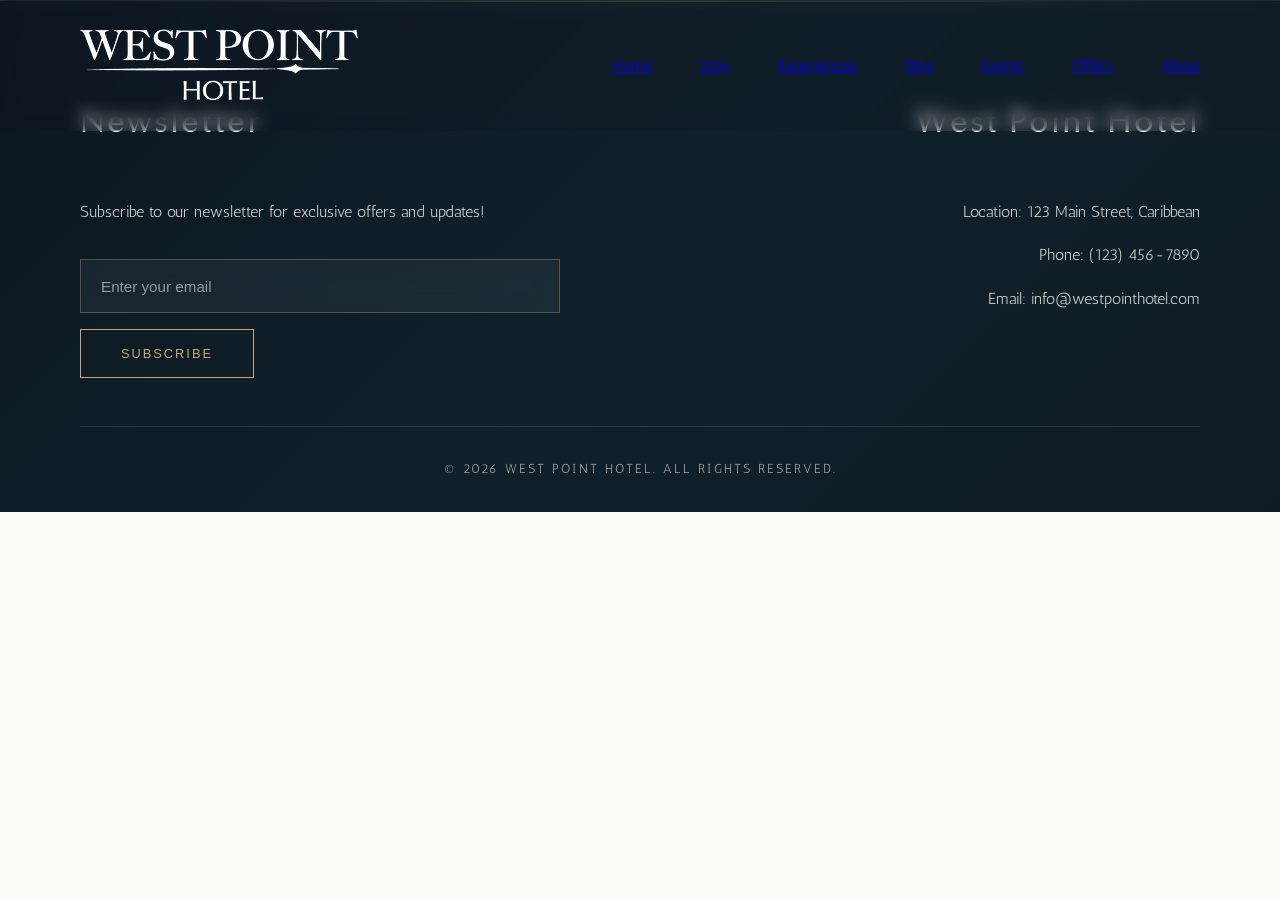
<file: index.html>
<!doctype html>
<html lang="en">
    <head>
        <meta charset="UTF-8" />
        <meta
            name="viewport"
            content="width=device-width, initial-scale=1.0" />
        <title>Home</title>
        <link
            rel="stylesheet"
            href="styles.css" />
        <script
            src="script.js"
            defer></script>
    </head>
    <body class="home-page">
        <header class="header">
            <nav class="navbar">
                <h1 class="header_title">
                    <a
                        href="home.html"
                        class="header_brand">
                        <img
                            src="logos/WPH Logo 3.png"
                            alt="West Point Hotel"
                            class="header_logo" />
                    </a>
                </h1>

                <ul class="nav-links">
                    <li class="nav-links_item">
                        <a
                            class="nav-links_link"
                            href="home.html"
                            >Home</a
                        >
                    </li>
                    <li class="nav-links_item">
                        <a
                            class="nav-links_link"
                            href="#"
                            >Stay</a
                        >
                    </li>
                    <li class="nav-links_item">
                        <a
                            class="nav-links_link"
                            href="#"
                            >Experiences</a
                        >
                    </li>
                    <li class="nav-links_item">
                        <a
                            class="nav-links_link"
                            href="#"
                            >Dine</a
                        >
                    </li>
                    <li class="nav-links_item">
                        <a
                            class="nav-links_link"
                            href="#"
                            >Events</a
                        >
                    </li>
                    <li class="nav-links_item">
                        <a
                            class="nav-links_link"
                            href="offers.html"
                            >Offers</a
                        >
                    </li>
                    <li class="nav-links_item">
                        <a
                            class="nav-links_link"
                            href="#"
                            >About</a
                        >
                    </li>
                </ul>
            </nav>
        </header>

        <footer>
            <div class="footer-container">
                <div class="footer-left">
                    <h2>Newsletter</h2>
                    <p>
                        Subscribe to our newsletter for exclusive offers and
                        updates!
                    </p>
                    <form class="newsletter-form">
                        <input
                            type="email"
                            placeholder="Enter your email"
                            required />
                        <button
                            type="submit"
                            class="btn-gold-outline">
                            Subscribe
                        </button>
                    </form>
                </div>

                <div class="footer-right">
                    <h2>West Point Hotel</h2>
                    <p>Location: 123 Main Street, Caribbean</p>
                    <p>Phone: (123) 456-7890</p>
                    <p>Email: info@westpointhotel.com</p>
                </div>
            </div>
            <div class="footer-bottom">
                <div class="footer-center">
                    <p>&copy; 2026 West Point Hotel. All rights reserved.</p>
                </div>
            </div>
        </footer>
    </body>
</html>
</file>
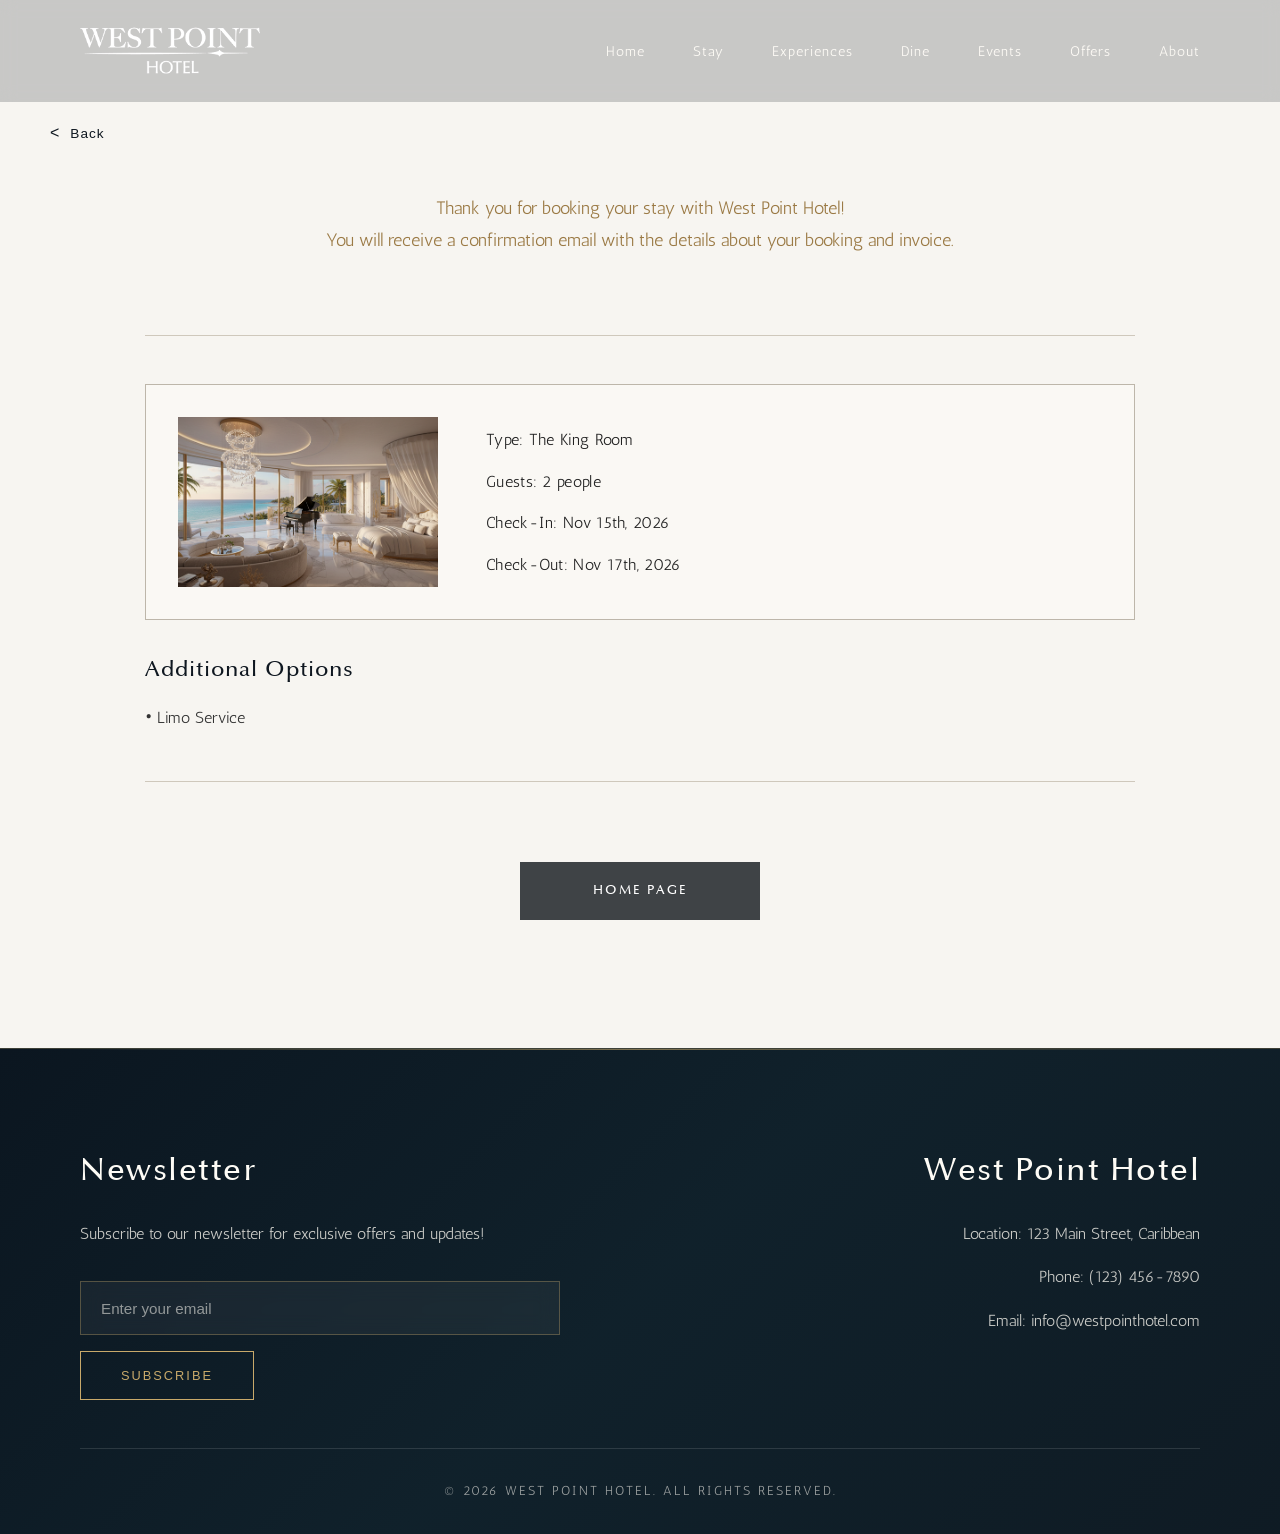
<file: confirmation.html>
<!doctype html>
<html lang="en">
    <head>
        <meta charset="UTF-8" />
        <meta name="viewport" content="width=device-width, initial-scale=1.0" />
        <title>Confirmation</title>
        <link rel="stylesheet" href="styles.css" />
        <script src="script.js" defer></script>
    </head>

    <body class="confirmation-page">
        <header class="header">
            <nav class="navbar">
                <h1 class="header__title">
                    <a href="home.html" class="header__brand">
                        <img
                            src="logos/WPH Logo 3.png"
                            alt="West Point Hotel"
                            class="header__logo"
                        />
                    </a>
                </h1>

                <ul class="nav-links">
                    <li class="nav-links__item">
                        <a class="nav-links__link" href="home.html">Home</a>
                    </li>
                    <li class="nav-links__item">
                        <a class="nav-links__link" href="stay.html">Stay</a>
                    </li>
                    <li class="nav-links__item">
                        <a class="nav-links__link" href="experiences.html"
                            >Experiences</a
                        >
                    </li>
                    <li class="nav-links__item">
                        <a class="nav-links__link" href="dine.html">Dine</a>
                    </li>
                    <li class="nav-links__item">
                        <a class="nav-links__link" href="events.html">Events</a>
                    </li>
                    <li class="nav-links__item">
                        <a class="nav-links__link" href="offers.html">Offers</a>
                    </li>
                    <li class="nav-links__item">
                        <a class="nav-links__link" href="about.html">About</a>
                    </li>
                </ul>
            </nav>
        </header>

        <main>
            <button class="back_button" data-action="back">
                <span class="arrow"><</span> Back
            </button>

            <section class="confirmation-container">
                <div class="confirmation-message">
                    <p>
                        Thank you for booking your stay with West Point Hotel!
                    </p>

                    <p>
                        You will receive a confirmation email with the details
                        about your booking and invoice.
                    </p>
                </div>

                <div class="confirmation-divider"></div>

                <div class="confirmation-summary">
                    <img src="images/room 1.png" alt="The King Room" />

                    <div class="confirmation-summary__content">
                        <p>Type: The King Room</p>

                        <p>Guests: 2 people</p>

                        <p>Check-In: Nov 15th, 2026</p>

                        <p>Check-Out: Nov 17th, 2026</p>
                    </div>
                </div>

                <!-- OPTIONS -->

                <div class="confirmation-options">
                    <h3>Additional Options</h3>

                    <p>• Limo Service</p>
                </div>

                <!-- LINE -->

                <div
                    class="confirmation-divider confirmation-divider--bottom"
                ></div>

                <div class="flow-buttons">
                    <a href="home.html" class="flow-btn flow-btn--dark">
                        Home Page
                    </a>
                </div>
            </section>
        </main>

        <footer>
            <div class="footer-container">
                <div class="footer-left">
                    <h2>Newsletter</h2>
                    <p>
                        Subscribe to our newsletter for exclusive offers and
                        updates!
                    </p>
                    <form class="newsletter-form">
                        <input
                            type="email"
                            placeholder="Enter your email"
                            required
                        />
                        <button type="submit">Subscribe</button>
                    </form>
                </div>

                <div class="footer-right">
                    <h2>West Point Hotel</h2>
                    <p>Location: 123 Main Street, Caribbean</p>
                    <p>Phone: (123) 456-7890</p>
                    <p>Email: info@westpointhotel.com</p>
                </div>
            </div>
            <div class="footer-bottom">
                <div class="footer-center">
                    <p>&copy; 2026 West Point Hotel. All rights reserved.</p>
                </div>
            </div>
        </footer>
    </body>
</html>
</file>
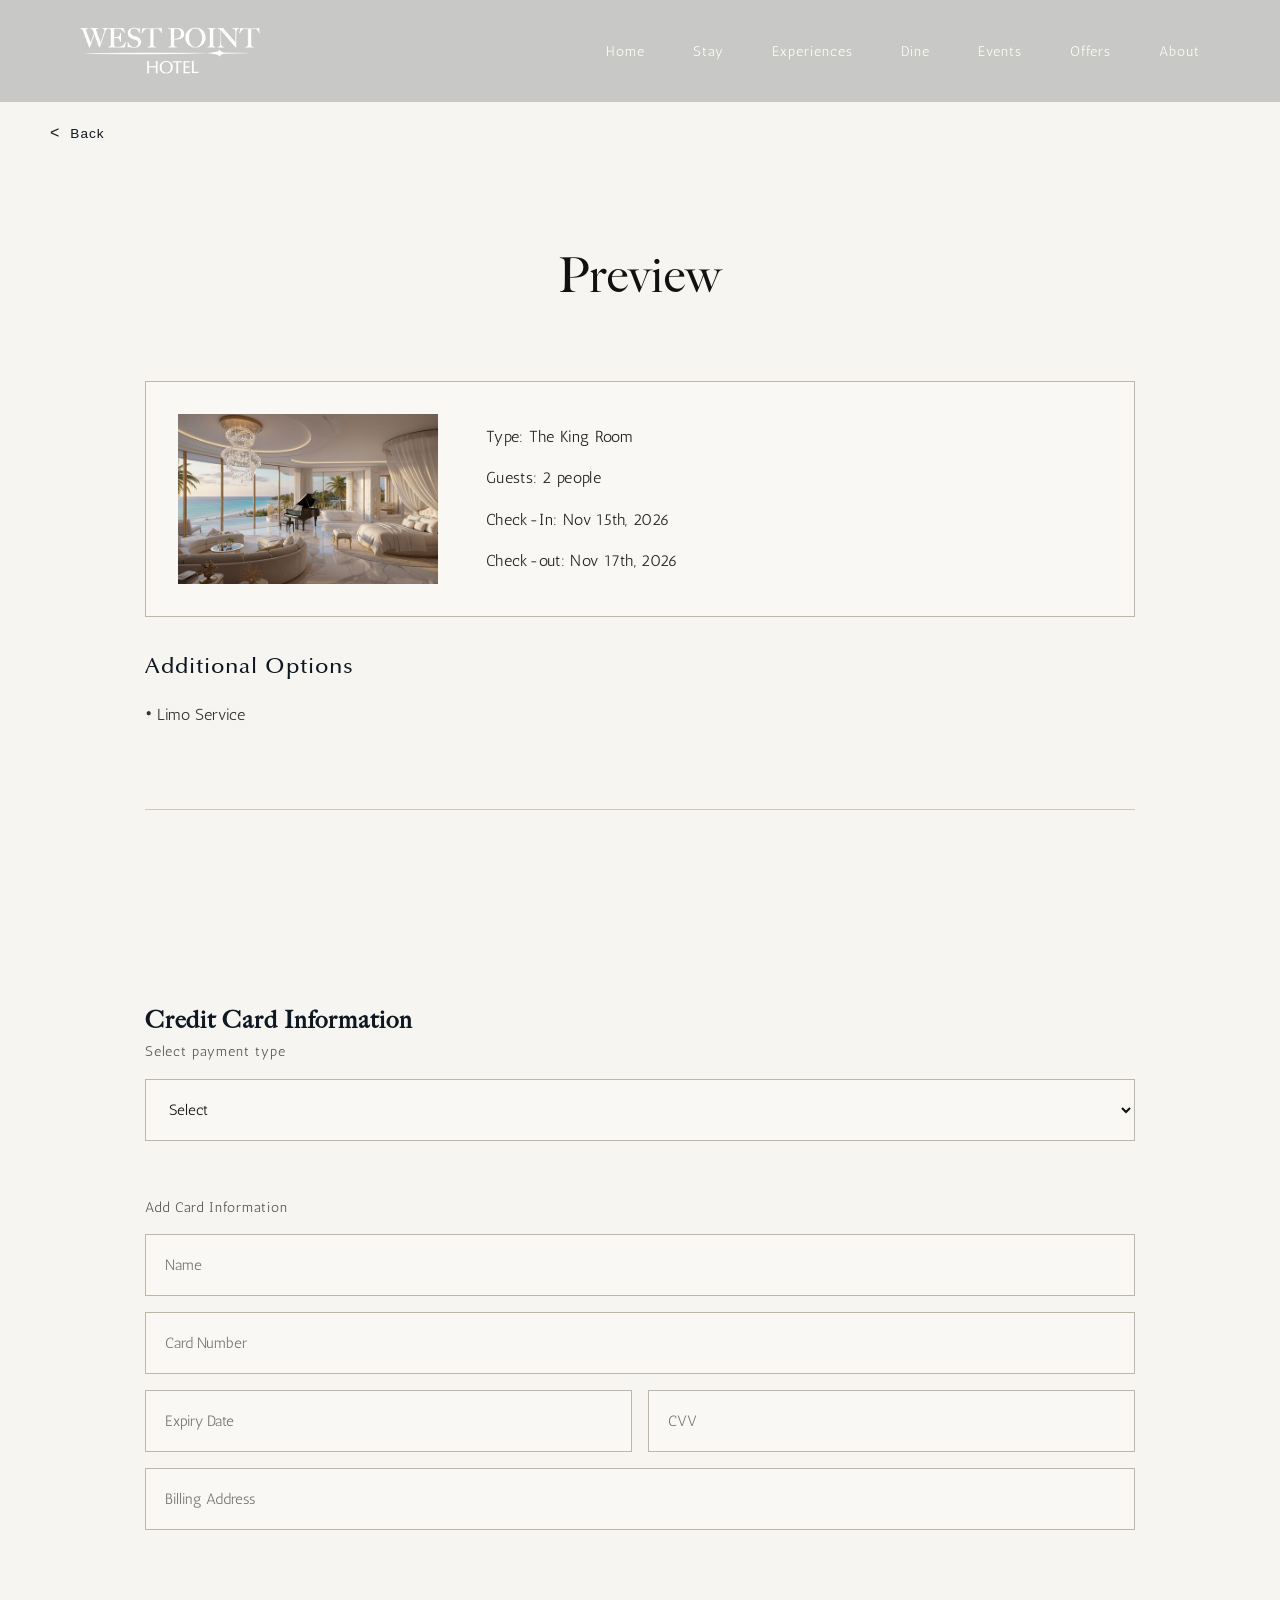
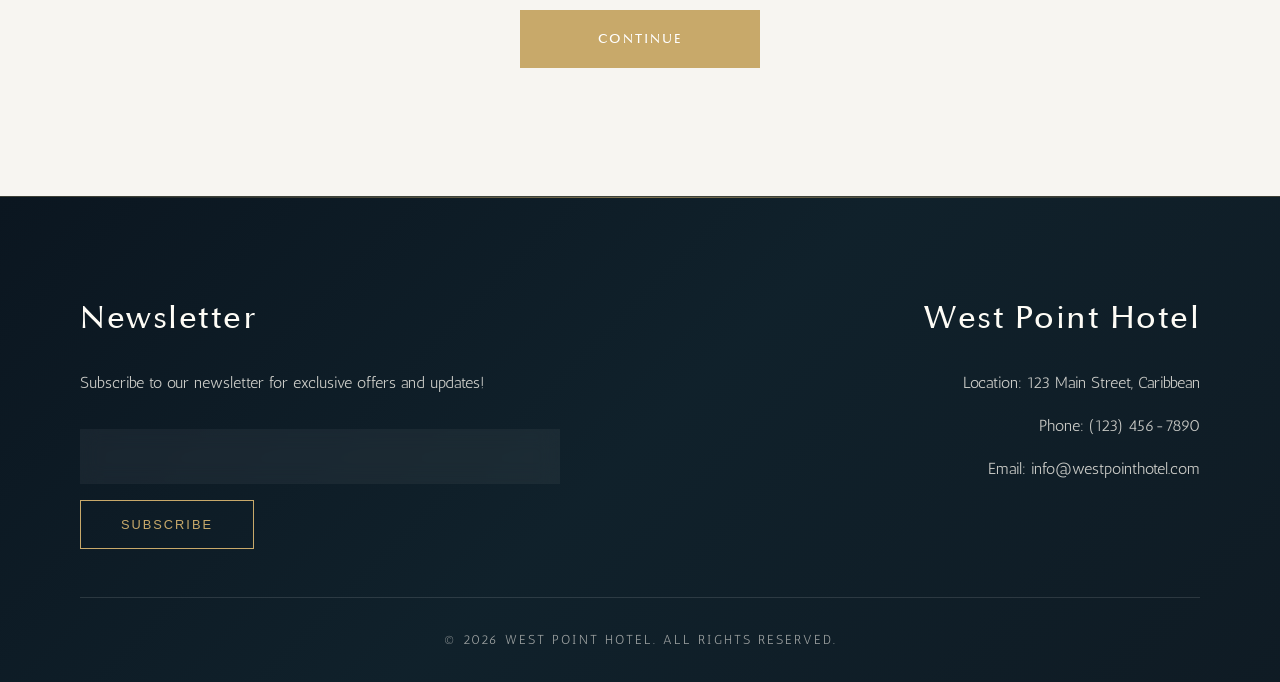
<file: payment.html>
<!doctype html>
<html lang="en">
    <head>
        <meta charset="UTF-8" />
        <meta name="viewport" content="width=device-width, initial-scale=1.0" />
        <title>Payment</title>
        <link rel="stylesheet" href="styles.css" />
        <script src="script.js" defer></script>
    </head>

    <body class="payment-page">
        <header class="header">
            <nav class="navbar">
                <h1 class="header__title">
                    <a href="home.html" class="header__brand">
                        <img
                            src="logos/WPH Logo 3.png"
                            alt="West Point Hotel"
                            class="header__logo"
                        />
                    </a>
                </h1>

                <ul class="nav-links">
                    <li class="nav-links__item">
                        <a class="nav-links__link" href="home.html">Home</a>
                    </li>
                    <li class="nav-links__item">
                        <a class="nav-links__link" href="stay.html">Stay</a>
                    </li>
                    <li class="nav-links__item">
                        <a class="nav-links__link" href="experiences.html"
                            >Experiences</a
                        >
                    </li>
                    <li class="nav-links__item">
                        <a class="nav-links__link" href="dine.html">Dine</a>
                    </li>
                    <li class="nav-links__item">
                        <a class="nav-links__link" href="events.html">Events</a>
                    </li>
                    <li class="nav-links__item">
                        <a class="nav-links__link" href="offers.html">Offers</a>
                    </li>
                    <li class="nav-links__item">
                        <a class="nav-links__link" href="about.html">About</a>
                    </li>
                </ul>
            </nav>
        </header>

        <main>
            <button class="back_button" data-action="back">
                <span class="arrow"><</span> Back
            </button>

            <section class="payment-preview">
                <h1 class="booking-title">Preview</h1>

                <div class="payment-preview__box">
                    <img
                        src="images/room 1.png"
                        alt="Room"
                        class="payment-preview__image"
                    />

                    <div class="payment-preview__info">
                        <p>Type: The King Room</p>

                        <p>Guests: 2 people</p>

                        <p>Check-In: Nov 15th, 2026</p>

                        <p>Check-out: Nov 17th, 2026</p>
                    </div>
                </div>

                <div class="payment-options">
                    <h3>Additional Options</h3>

                    <p>• Limo Service</p>
                </div>
            </section>

            <section class="payment-section">
                <h1 class="payment-heading">Credit Card Information</h1>

                <div class="payment-group">
                    <label>Select payment type</label>

                    <select>
                        <option>Select</option>

                        <option>Visa</option>

                        <option>Master Card</option>

                        <option>American Express</option>
                    </select>
                </div>

                <div class="payment-group">
                    <label>Add Card Information</label>

                    <input type="text" placeholder="Name" />

                    <input type="text" placeholder="Card Number" />

                    <div class="payment-row">
                        <input type="text" placeholder="Expiry Date" />

                        <input type="text" placeholder="CVV" />
                    </div>

                    <input type="text" placeholder="Billing Address" />
                </div>

                <div class="flow-buttons">
                    <a href="confirmation.html">
                        <button class="flow-btn flow-btn--primary">
                            Continue
                        </button>
                    </a>
                </div>
            </section>
        </main>

        <footer>
            <div class="footer-container">
                <div class="footer-left">
                    <h2>Newsletter</h2>
                    <p>
                        Subscribe to our newsletter for exclusive offers and
                        updates!
                    </p>
                    <form class="newsletter-form">
                        <input
                            type="email"
                            placeholder="Enter your email"
                            required
                        />
                        <button type="submit">Subscribe</button>
                    </form>
                </div>

                <div class="footer-right">
                    <h2>West Point Hotel</h2>
                    <p>Location: 123 Main Street, Caribbean</p>
                    <p>Phone: (123) 456-7890</p>
                    <p>Email: info@westpointhotel.com</p>
                </div>
            </div>
            <div class="footer-bottom">
                <div class="footer-center">
                    <p>&copy; 2026 West Point Hotel. All rights reserved.</p>
                </div>
            </div>
        </footer>
    </body>
</html>
</file>
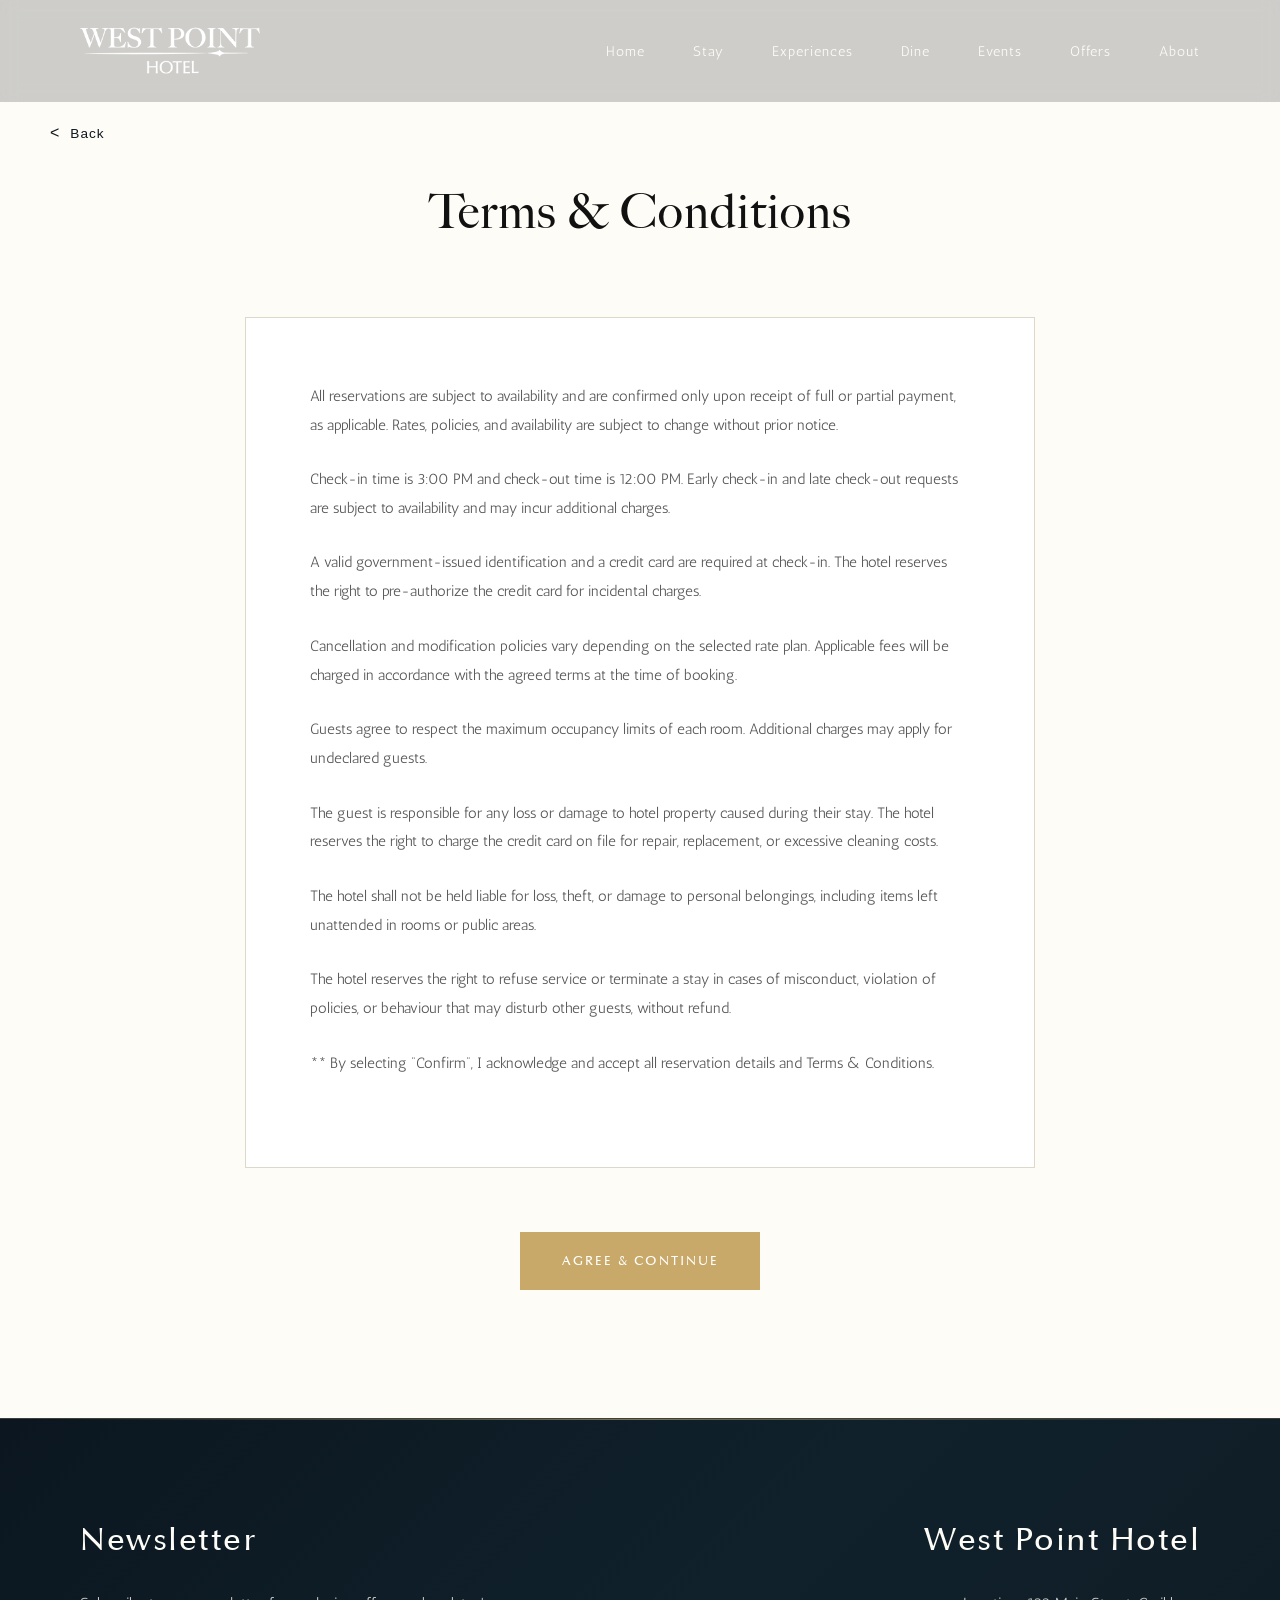
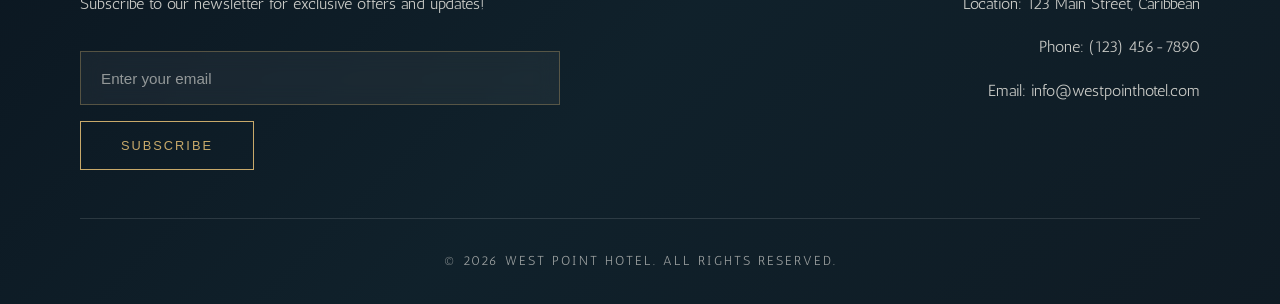
<file: policies.html>
<!doctype html>
<html lang="en">
    <head>
        <meta charset="UTF-8" />
        <meta name="viewport" content="width=device-width, initial-scale=1.0" />
        <title>Policies</title>
        <link rel="stylesheet" href="styles.css" />
        <script src="script.js" defer></script>
    </head>

    <body class="policy-page">
        <header class="header">
            <nav class="navbar">
                <h1 class="header__title">
                    <a href="home.html" class="header__brand">
                        <img
                            src="logos/WPH Logo 3.png"
                            alt="West Point Hotel"
                            class="header__logo"
                        />
                    </a>
                </h1>

                <ul class="nav-links">
                    <li class="nav-links__item">
                        <a class="nav-links__link" href="home.html">Home</a>
                    </li>
                    <li class="nav-links__item">
                        <a class="nav-links__link" href="stay.html">Stay</a>
                    </li>
                    <li class="nav-links__item">
                        <a class="nav-links__link" href="experiences.html"
                            >Experiences</a
                        >
                    </li>
                    <li class="nav-links__item">
                        <a class="nav-links__link" href="dine.html">Dine</a>
                    </li>
                    <li class="nav-links__item">
                        <a class="nav-links__link" href="events.html">Events</a>
                    </li>
                    <li class="nav-links__item">
                        <a class="nav-links__link" href="offers.html">Offers</a>
                    </li>
                    <li class="nav-links__item">
                        <a class="nav-links__link" href="about.html">About</a>
                    </li>
                </ul>
            </nav>
        </header>

        <main>
            <button class="back_button" data-action="back">
                <span class="arrow"><</span> Back
            </button>

            <section class="policy-container">
                <h1 class="booking-title">Terms & Conditions</h1>

                <div class="policy-box">
                    <p>
                        All reservations are subject to availability and are
                        confirmed only upon receipt of full or partial payment,
                        as applicable. Rates, policies, and availability are
                        subject to change without prior notice.
                    </p>

                    <p>
                        Check-in time is 3:00 PM and check-out time is 12:00 PM.
                        Early check-in and late check-out requests are subject
                        to availability and may incur additional charges.
                    </p>

                    <p>
                        A valid government-issued identification and a credit
                        card are required at check-in. The hotel reserves the
                        right to pre-authorize the credit card for incidental
                        charges.
                    </p>

                    <p>
                        Cancellation and modification policies vary depending on
                        the selected rate plan. Applicable fees will be charged
                        in accordance with the agreed terms at the time of
                        booking.
                    </p>

                    <p>
                        Guests agree to respect the maximum occupancy limits of
                        each room. Additional charges may apply for undeclared
                        guests.
                    </p>

                    <p>
                        The guest is responsible for any loss or damage to hotel
                        property caused during their stay. The hotel reserves
                        the right to charge the credit card on file for repair,
                        replacement, or excessive cleaning costs.
                    </p>

                    <p>
                        The hotel shall not be held liable for loss, theft, or
                        damage to personal belongings, including items left
                        unattended in rooms or public areas.
                    </p>

                    <p>
                        The hotel reserves the right to refuse service or
                        terminate a stay in cases of misconduct, violation of
                        policies, or behaviour that may disturb other guests,
                        without refund.
                    </p>

                    <p>
                        ** By selecting “Confirm”, I acknowledge and accept all
                        reservation details and Terms & Conditions.
                    </p>
                </div>

                <div class="flow-buttons">
                    <a href="payment.html">
                        <button class="flow-btn flow-btn--primary">
                            Agree & Continue
                        </button>
                    </a>
                </div>
            </section>
        </main>

        <footer>
            <div class="footer-container">
                <div class="footer-left">
                    <h2>Newsletter</h2>
                    <p>
                        Subscribe to our newsletter for exclusive offers and
                        updates!
                    </p>
                    <form class="newsletter-form">
                        <input
                            type="email"
                            placeholder="Enter your email"
                            required
                        />
                        <button type="submit">Subscribe</button>
                    </form>
                </div>

                <div class="footer-right">
                    <h2>West Point Hotel</h2>
                    <p>Location: 123 Main Street, Caribbean</p>
                    <p>Phone: (123) 456-7890</p>
                    <p>Email: info@westpointhotel.com</p>
                </div>
            </div>
            <div class="footer-bottom">
                <div class="footer-center">
                    <p>&copy; 2026 West Point Hotel. All rights reserved.</p>
                </div>
            </div>
        </footer>
    </body>
</html>
</file>
<file: styles.css>
/* --------------------------- ALL PAGE DEFAULT --------------------------- */

/* BIGCASLON WPH H1 */
@font-face {
    font-family: "BigCaslon";
    src: url("fonts/BigCaslon-Medium.otf");
}

/* OPTIMA WPH H2 */
@font-face {
    font-family: "Optima";
    src: url("fonts/Optima-Medium.ttf");
}

/* ORIYA HT H1 */
@font-face {
    font-family: "Oriya";
    src: url("fonts/Oriya-Regular.ttf");
}

/* LATO HT H2 */
@font-face {
    font-family: "Lato";
    src: url("fonts/Lato-Regular.ttf");
}

/* JOSEFIN SANS HH H1 */
@font-face {
    font-family: "Josefin Sans";
    src: url("fonts/JosefinSans-Regular.ttf");
}

/* LATO LIGHT HH H2 */
@font-face {
    font-family: "Lato Light";
    src: url("fonts/Lato-Light.ttf");
}

/* ANTIC BODY */
@font-face {
    font-family: "Antic";
    src: url("fonts/Antic-Regular.ttf");
}

* {
    box-sizing: border-box;
    margin: 0;
    padding: 0;
}

body {
    font-family: "Antic";
    background-color: #fefcf6;
    color: #0f1720;
    line-height: 1.6;
}

h1 {
    font-family: "BigCaslon";
    letter-spacing: 1px;
}

h2,
h3 {
    font-family: "Optima";
    letter-spacing: 1px;
}

img {
    display: block;
    max-width: 100%;
}

/* HEADER */
.header {
    position: fixed;
    top: 0;
    width: 100%;
    z-index: 1000;
}

.header__title {
    margin: 0;
    display: flex;
    align-items: center;
}

.header__brand {
    display: flex;
    align-items: center;
    justify-content: center;
    text-decoration: none;
}

.header__logo {
    width: 180px;
    height: auto;
    display: block;
    object-fit: contain;
    transition: transform 0.3s ease;
}

.header__logo:hover {
    transform: scale(1.03);
}

/* NAV */

.navbar {
    display: flex;
    justify-content: space-between;
    align-items: center;
    padding: 1.5rem 5rem;
    background: rgba(15, 23, 32, 0.2);
    backdrop-filter: blur(8px);
}

.nav-links {
    display: flex;
    gap: 3rem;
    list-style: none;
}

.nav-links__link {
    color: #fefcf6;
    text-decoration: none;
    font-size: 0.9rem;
    letter-spacing: 1px;
    transition: color 0.3s ease;
}

.nav-links__link:hover {
    color: #c8a96a;
}

/* BUTTON */

.btn {
    display: inline-flex;
    padding: 0.9rem 2rem;
    border: 1px solid #fefcf6;
    border-radius: 2px;
    color: #fefcf6;
    background: transparent;
    cursor: pointer;
    transition: 0.3s ease;
    font-size: 0.75rem;
}

.btn:hover {
    background: #c8a96a;
    border: 1px solid #c8a96a;
    color: #0f1720;
}

/* HERO */
.hero {
    position: relative;
    width: 100%;
    height: 710px;
    overflow: hidden;
    display: flex;
    align-items: center;
}

.hero__image {
    position: absolute;
    inset: 0;
    width: 100%;
    height: 100%;
    object-fit: cover;
}

.hero::after {
    content: "";
    position: absolute;
    inset: 0;

    background: linear-gradient(
        to bottom,
        rgba(15, 23, 32, 0.75) 0%,
        rgba(15, 23, 32, 0.3) 40%,
        rgba(15, 23, 32, 0) 100%
    );
}

.hero__content {
    position: absolute;
    top: 50%;
    left: 8%;
    transform: translateY(-40%);
    z-index: 2;
}

.hero__title {
    font-size: clamp(3rem, 6vw, 5rem);
    margin-bottom: 1rem;
    font-weight: lighter;
    text-align: left;
}

.hero__description {
    font-size: 1.1rem;
    line-height: 1.8;
}

.hero-bar {
    width: 100%;
    height: 100px;
    background-color: #454545;
}

/* Back Button */

.back_button {
    position: absolute;
    left: 20px;
    top: 740px;
    display: inline-flex;
    align-items: center;
    gap: 8px;
    background: transparent;
    border: none;
    color: #0f1720;
    font-size: 0.9rem;
    letter-spacing: 1px;
    cursor: pointer;
    transition: 0.3s ease;
}

.back_button:hover {
    opacity: 0.6;
    transform: translateX(-4px);
}

.back_button .arrow {
    font-size: 1.1rem;
}

/* INTRO */

.intro {
    padding: 5rem 5rem 2rem;
    max-width: 1400px;
    margin: 0 auto;
}

.intro h1 {
    font-size: 2.5rem;
    margin-bottom: 1rem;
    position: relative;
}

.intro h1::before {
    content: "";
    position: absolute;
    left: -20px;
    top: 5px;
    width: 4px;
    height: 40px;
    background: #c8a96a;
}

.intro p {
    color: #666;
}

/* EXPERIENCE */

.discovermore {
    padding: 5rem;
    text-align: center;
}

.discovermore__grid {
    display: grid;
    grid-template-columns: repeat(auto-fit, minmax(260px, 1fr));
    gap: 20px;
    max-width: 1200px;
    margin: 0 auto;
}

.discovermore .card {
    position: relative;
    overflow: hidden;
    height: 320px;
    cursor: pointer;
    box-shadow: 0 10px 30px rgba(0, 0, 0, 0.08);
}

.discovermore .card::before {
    content: "";
    position: absolute;
    inset: 0;
    background: rgba(0, 0, 0, 0.25);
    transition: 0.4s ease;
    z-index: 1;
}

.discovermore .card:hover::before {
    opacity: 0;
}

.discovermore .card__image {
    width: 100%;
    height: 100%;
    object-fit: cover;
    transition: transform 0.6s ease;
    position: relative;
    z-index: 0;
}

.discovermore .card:hover .card__image {
    transform: scale(1.08);
}

.discovermore .card__overlay {
    position: absolute;
    inset: 0;
    background: linear-gradient(
        to top,
        rgba(0, 0, 0, 0.75),
        rgba(0, 0, 0, 0.1)
    );
    z-index: 1;
}

.discovermore .card__title {
    position: absolute;
    bottom: 70px;
    left: 20px;
    color: #fefcf6;
    z-index: 2;
    transform: translateY(20px);
    transition: 0.4s ease;
}

.discovermore .card:hover .card__title {
    transform: translateY(0);
}

/* SECTION */

.section__title {
    font-size: 2rem;
    letter-spacing: 2px;
    margin-bottom: 4rem;
}

/* CARD */
.card {
    position: relative;
    overflow: hidden;
    cursor: pointer;
    box-shadow: 0 10px 30px rgba(0, 0, 0, 0.08);
}

.card__title {
    position: absolute;
    left: 20px;
    color: #fefcf6;
    opacity: 1;
    transform: translateY(20px);
    transition: 0.4s ease;
    z-index: 2;
    bottom: 70px;
}

.card::before {
    content: "";
    position: absolute;
    inset: 0;
    background: linear-gradient(to top, rgba(0, 0, 0, 0.6), transparent);
    z-index: 1;
}

.card__image {
    width: 100%;
    height: 100%;
    object-fit: cover;
    transition: transform 0.6s ease;
}

.card__content {
    position: absolute;
    z-index: 2;
    color: #fefcf6;
}

/* FOOTER */
footer {
    background: linear-gradient(135deg, #0b1620 0%, #10212b 50%, #0f1b24 100%);
    color: #fefcf6;
    padding: 6rem 5rem 2rem;
    border-top: 1px solid rgba(200, 169, 106, 0.25);
    position: relative;
}

footer::before {
    content: "";
    position: absolute;
    top: 0;
    left: 5%;
    width: 90%;
    height: 1px;
    background: linear-gradient(
        90deg,
        transparent,
        rgba(200, 169, 106, 0.6),
        transparent
    );
}

.footer-container {
    display: flex;
    justify-content: space-between;
    gap: 6rem;
    max-width: 1400px;
    margin: 0 auto;
    padding-bottom: 3rem;
    border-bottom: 1px solid rgba(255, 255, 255, 0.12);
}

.footer-left,
.footer-right {
    flex: 1;
}

.footer-left h2,
.footer-right h2 {
    font-size: 2rem;
    margin-bottom: 1.5rem;
    color: #fefcf6;
    font-weight: 400;
    letter-spacing: 1.5px;
}

.footer-left p,
.footer-right p {
    color: rgba(248, 245, 238, 0.8);
    margin-bottom: 0.9rem;
    line-height: 1.8;
    font-size: 1rem;
}

.footer-right {
    text-align: right;
}

.newsletter-form {
    margin-top: 2rem;
    max-width: 480px;
}

.newsletter-form input {
    width: 100%;
    padding: 1.1rem 1.25rem;
    margin-bottom: 1rem;
    border: 1px solid rgba(200, 169, 106, 0.35);
    background: rgba(255, 255, 255, 0.05);
    color: #fefcf6;
    font-size: 0.95rem;
    backdrop-filter: blur(10px);
    transition: all 0.3s ease;
}

.newsletter-form input:focus {
    outline: none;
    border-color: #c8a96a;
    background: rgba(255, 255, 255, 0.08);
    box-shadow: 0 0 0 4px rgba(200, 169, 106, 0.1);
}

.newsletter-form input::placeholder {
    color: rgba(248, 245, 238, 0.55);
}

.newsletter-form button {
    padding: 1rem 2.5rem;
    border: 1px solid #c8a96a;
    background: transparent;
    color: #c8a96a;
    font-size: 0.8rem;
    letter-spacing: 2px;
    text-transform: uppercase;
    cursor: pointer;
    transition: all 0.35s ease;
}

.newsletter-form button:hover {
    background: #c8a96a;
    color: #0b1620;
    box-shadow: 0 10px 25px rgba(200, 169, 106, 0.25);
}

.footer-bottom {
    max-width: 1400px;
    margin: 0 auto;
    padding-top: 2rem;
    text-align: center;
}

.footer-center p {
    font-size: 0.8rem;
    letter-spacing: 2px;
    color: rgba(248, 245, 238, 0.6);
    text-transform: uppercase;
}

/* MEDIA QUERIES */
@media (max-width: 768px) {
    .navbar {
        padding: 1.25rem 2rem;
        flex-direction: column;
        gap: 1rem;
    }

    .nav-links {
        gap: 1.5rem;
        flex-wrap: wrap;
        justify-content: center;
    }

    .hero__content {
        left: 5%;
        right: 5%;
        max-width: none;
    }

    .home-page .offers {
        padding: 4rem 2rem;
    }

    footer {
        padding: 4rem 2rem;
    }

    .footer-container {
        flex-direction: column;
    }

    .footer-right {
        text-align: left;
    }
}

/* ------------------------------------------------------------------------*/

/* ------------------------------ HOME PAGE ------------------------------ */

/* HERO */

.home-page .hero__content {
    position: absolute;
    top: 50%;
    left: 8%;
    transform: translateY(-35%);
    color: #fefcf6;
    max-width: 500px;
    align-items: flex-start;
    gap: 20px;
    flex-direction: column;
    display: flex;
}

/* CTA */

.hero__cta {
    background: transparent;
    border: none;
    color: #fff;
    font-size: 0.85rem;
    letter-spacing: 2px;
    text-transform: uppercase;
    cursor: pointer;
    display: inline-flex;
    align-items: center;
    gap: 8px;
    transition: all 0.3s ease;
    font-size: 1rem;
}

.hero__cta:hover {
    opacity: 0.8;
    transform: translateY(-2px);
}

/* VIDEO */

.home__video {
    position: relative;
    width: 100%;
    height: 100vh;
    overflow: hidden;
}

.hero__video {
    position: relative;
    width: 100%;
    height: 100%;
    object-fit: cover;
    display: block;
}

/* SECTION */
.home-page section {
    padding: 120px 80px;
    text-align: center;
}

.home-page h2 {
    font-size: 32px;
    font-weight: 300;
    letter-spacing: 2px;
    margin-bottom: 50px;
}

/* GRID */
.home-page .experience__grid,
.home-page .rooms__grid,
.home-page .dine__grid {
    display: grid;
    grid-template-columns: repeat(auto-fit, minmax(260px, 1fr));
    gap: 20px;
    max-width: 1200px;
    margin: 0 auto;
}

.home-page .services__grid {
    display: grid;
    grid-template-columns: repeat(5, 1fr);
}

/* CARD */
.home-page .card {
    height: 320px;
}

.home-page .card:hover::before {
    opacity: 0;
}

/* IMAGE */
.home-page .card__image {
    /* .card__image. card--homepage */
    z-index: 0;
    position: relative;
}

.home-page .card:hover .card__image {
    transform: scale(1.08);
}

.home-page .aboutus {
    color: white;
    padding: 120px 60px;
    background: #d9b477;
}

/* TEXT */

.home-page .aboutus .section__title {
    font-family: "Big Caslon";
}

/* STAY SECTION */

.stay .card::before {
    content: "";
    position: absolute;
    inset: 0;
    background: rgba(0, 0, 0, 0.35);
    z-index: 1;
}

.stay .card__content {
    right: 20px;
    bottom: 20px;
    display: flex;
    flex-direction: column;
    align-items: flex-end;
    gap: 10px;
    width: calc(100% - 40px);
}

/* VIP SECTION */

.vip {
    padding: 120px 80px;
}

.vip .card {
    height: 500px;
    max-width: 1200px;
    position: relative;
    margin: 0 auto;
    overflow: hidden;
    box-shadow: 0 20px 50px rgba(0, 0, 0, 0.15);
}

.vip .card::before {
    display: none;
}

.vip .card img {
    width: 100%;
    height: 100%;
    object-fit: cover;
}

.vip .card .btn {
    position: absolute;
    bottom: 50px;
    right: 80px;
}

/* TESTIMONIALS */
.home-page .testimonials {
    color: white;
    padding: 120px 60px;
    background: #162a2c;
}

.home-page .testimonial-card {
    font-size: 40px;
    font-family: "Big Caslon";
    opacity: 0.85;
    transition: 0.3s;
}

.home-page .testimonial-card:hover {
    transform: translateY(-8px);
}

.image {
    position: relative;
    margin-left: 0;
    overflow: hidden;
    width: 100vw;
    margin-left: calc(-50vw + 50%);
}
.home-page .image-section {
    padding: 0;
}

.image img {
    width: 100%;
    height: auto;
    display: block;
}

.image::after {
    content: "";
    position: absolute;
    inset: 0;
    background: rgba(0, 0, 0, 0.4);
}

/* ------------------------------------------------------------------------*/

/* ------------------------------ STAY PAGE ------------------------------ */

/* ------------------------------ STAY PAGE ------------------------------ */

.stay {
    padding: 5rem;
    max-width: 1200px;
    margin: 0 auto;
}

.stay__row {
    display: grid;
    grid-template-columns: 1fr 1fr;
    gap: 60px;
    align-items: center;
    margin-bottom: 80px;
}

.stay__image {
    width: 100%;
    height: 260px;
    overflow: hidden;
}

.stay__image img {
    width: 100%;
    height: 100%;
    object-fit: cover;
}

.stay__content {
    display: flex;
    flex-direction: column;
    gap: 20px;
    max-width: 420px;
}

.stay__btn {
    background: #1c2b2e;
    border: none;
    color: #fff;
    padding: 0.8rem 1.8rem;
    font-size: 0.8rem;
    letter-spacing: 1px;
    align-self: flex-start;
}

.stay__btn:hover {
    background: #c8a96a;
    color: #0f1720;
}

.stay__text {
    font-size: 0.95rem;
    color: #444;
    line-height: 1.7;
}

/* MOBILE */
@media (max-width: 768px) {
    .stay__row {
        grid-template-columns: 1fr;
        gap: 30px;
    }

    .stay__image {
        height: 220px;
    }
}

/* ------------------------------------------------------------------------*/

/* -------------------------- EXPERIENCES PAGE --------------------------- */

.experiences__grid {
    display: grid;
    grid-template-columns: repeat(2, 320px);
    justify-content: center;
    gap: 80px 120px;
    padding: 80px 0;
}

.experiences__grid .card {
    width: 320px;
    height: 420px;
}

.experiences__grid .card__image {
    position: absolute;
    inset: 0;
    width: 100%;
    height: 100%;
    object-fit: cover;
}

.experiences__grid .card__overlay {
    position: absolute;
    inset: 0;
    background: linear-gradient(
        to top,
        rgba(0, 0, 0, 0.75) 0%,
        rgba(0, 0, 0, 0.2) 40%,
        rgba(0, 0, 0, 0) 70%
    );
    display: flex;
    justify-content: space-between;
    align-items: flex-end;
    padding: 20px;
}

.experiences__grid .card__text {
    display: flex;
    flex-direction: column;
    gap: 4px;
}

.experiences__grid .card__label {
    font-size: 0.65rem;
    letter-spacing: 2px;
    color: #fff;
    opacity: 0.8;
}

.experiences__grid .card__title {
    font-size: 0.95rem;
    color: #fff;
    margin: 0;
}

.experiences__grid .card__description {
    font-size: 0.7rem;
    color: #fff;
    opacity: 0.9;
}

.experiences__grid .card:hover .card__image {
    transform: scale(1.08);
}

/* TABLET */
@media (max-width: 1100px) {
    .experiences__grid {
        grid-template-columns: repeat(2, 415px);
        gap: 60px;
    }
}

/* MOBILE */
@media (max-width: 950px) {
    .experiences__grid {
        grid-template-columns: minmax(280px, 630px);
        padding: 40px 2rem 100px;
    }
}

/* ------------------------------------------------------------------------*/

/* ------------------------------ DINE PAGE ------------------------------ */

.restaurants {
    display: flex;
    flex-direction: column;
    gap: 120px;
}

.restaurant {
    display: flex;
    flex-direction: column;
}

.restaurant__image {
    position: relative;
    width: 100%;
    height: 420px;
    overflow: hidden;
}

.restaurant__image img {
    position: absolute;
    inset: 0;
    width: 100%;
    height: 100%;
    object-fit: cover;
}

.restaurant__image::after {
    content: "";
    position: absolute;
    inset: 0;
    background: linear-gradient(
        to top,
        rgba(0, 0, 0, 0.65),
        rgba(0, 0, 0, 0.2),
        transparent
    );
}

.restaurant__overlay {
    position: absolute;
    bottom: 30px;
    left: 40px;
    color: #fff;
    z-index: 2;
}

.restaurant__overlay span {
    font-size: 0.7rem;
    letter-spacing: 2px;
    opacity: 0.8;
}

.restaurant__overlay h2 {
    font-size: 1.8rem;
    margin: 5px 0;
}

.restaurant__overlay p {
    font-size: 0.8rem;
    opacity: 0.9;
}

/* 아래 텍스트 영역 */
.restaurant__content {
    max-width: 800px;
    padding: 40px 40px 0;
}

.restaurant__content h2 {
    margin-bottom: 10px;
}

.restaurant__content h3 {
    color: #666;
    font-weight: 300;
    margin-bottom: 15px;
}

.restaurant__content p {
    color: #555;
    line-height: 1.7;
}

/* ------------------------------------------------------------------------*/

/* ----------------------------- EVENTS PAGE ----------------------------- */

.events {
    padding: 5rem;
    max-width: 1200px;
    margin: 0 auto;
}

.events__grid {
    display: grid;
    grid-template-columns: 1fr 1fr;
    gap: 30px;
}

/* CARD */
.events__card {
    position: relative;
    height: 260px;
    overflow: hidden;
    cursor: pointer;
}

/* IMAGE */
.events__image {
    width: 100%;
    height: 100%;
    object-fit: cover;
    transition: transform 0.6s ease;
}

/* OVERLAY */
.events__overlay {
    position: absolute;
    inset: 0;
    display: flex;
    flex-direction: column;
    justify-content: space-between;
    padding: 20px;
    background: linear-gradient(
        to top,
        rgba(0, 0, 0, 0.75),
        rgba(0, 0, 0, 0.2)
    );
    color: #fff;
}

/* TEXT BLOCK */
.events__content {
    max-width: 80%;
}

.events__title {
    font-size: 1.4rem;
    margin-bottom: 8px;
}

.events__text {
    font-size: 0.85rem;
    line-height: 1.5;
    opacity: 0.9;
}

/* LINK */
.events__link {
    font-size: 0.8rem;
    letter-spacing: 1px;
    align-self: flex-end;
}

/* HOVER */
.events__card:hover .events__image {
    transform: scale(1.06);
}

/* MOBILE */
@media (max-width: 768px) {
    .events__grid {
        grid-template-columns: 1fr;
    }

    .events__card {
        height: 220px;
    }
}

/* ------------------------------------------------------------------------*/

/* ----------------------------- OFFERS PAGE ----------------------------- */

/* OFFERS */

.offers-page .offers {
    padding: 6rem 5rem;
}

/* OFFERS CARD */

.offer-card {
    position: relative;
    height: 420px;
    overflow: hidden;
    cursor: pointer;
}

.offer-card:hover .card__image {
    transform: scale(1.08);
}

.offer-card::after {
    content: "";
    z-index: 1;
    position: absolute;
    inset: 0;
    background: linear-gradient(to top, rgba(0, 0, 0, 0.7), rgba(0, 0, 0, 0.1));
}

.offer-card__content {
    bottom: 30px;
    left: 25px;
    color: #fff;
    z-index: 2;
    position: absolute;
}

.offer-card__tag {
    font-size: 0.7rem;
    letter-spacing: 2px;
    margin-bottom: 5px;
    opacity: 0.8;
}

.offer-card__content h3 {
    font-size: 1.4rem;
    font-weight: 400;
}

.offers-page .offers__grid {
    display: grid;
    grid-template-columns: repeat(4, 1fr);
    gap: 2rem;
}

/* ------------------------------------------------------------------------*/

/* ------------------------------ ABOUT PAGE ----------------------------- */

.about {
    max-width: 1200px;
    margin: 0 auto;
    padding: 0 5rem 8rem;
}

.about__content {
    max-width: 920px;
}

.about__text {
    display: flex;
    flex-direction: column;
    gap: 2.5rem;
    margin-top: 3rem;
}

.about__text p {
    font-size: 1rem;
    line-height: 2;
    color: #444;
    letter-spacing: 0.2px;
}

/* FAQ */

.faq {
    background: linear-gradient(135deg, #0d2224 0%, #112f33 100%);
    padding: 8rem 5rem;
    color: #fff;
}

.faq__title {
    text-align: center;
    font-size: 3rem;
    margin-bottom: 5rem;
    font-weight: 400;
    color: #fefcf6;
}

.faq__list {
    max-width: 1100px;
    margin: 0 auto;

    display: grid;
    grid-template-columns: 1fr 1fr;
    gap: 3rem 5rem;
}

.faq__item {
    border-bottom: 1px solid rgba(255, 255, 255, 0.12);
    padding-bottom: 2rem;
}

.faq__item h3 {
    font-size: 1rem;
    margin-bottom: 1rem;
    color: #fff;
    line-height: 1.7;
    font-weight: 400;
}

.faq__item p {
    font-size: 0.95rem;
    line-height: 1.9;
    color: rgba(255, 255, 255, 0.72);
}

/* TRANSPORT */

.transport {
    padding: 8rem 5rem;
    max-width: 1400px;
    margin: 0 auto;
}

.transport__title {
    position: relative;
    font-size: 2.5rem;
    margin-bottom: 5rem;
    text-align: center;
    font-weight: 400;
    color: #111;
}

.transport__title::before,
.transport__title::after {
    content: "";
    position: absolute;
    top: 50%;
    width: 32%;
    height: 1px;
    background: #cfc8bc;
}

.transport__title::before {
    left: 0;
}

.transport__title::after {
    right: 0;
}

.transport__grid {
    display: grid;
    grid-template-columns: repeat(2, 1fr);
    gap: 3rem;
}

.transport__card {
    position: relative;
    height: 420px;
    overflow: hidden;
    cursor: pointer;
    background: #ddd;
}

.transport__card img {
    width: 100%;
    height: 100%;
    object-fit: cover;
    transition: transform 0.7s ease;
}

.transport__card:hover img {
    transform: scale(1.06);
}

.transport__overlay {
    position: absolute;
    inset: 0;

    display: flex;
    flex-direction: column;
    justify-content: flex-end;

    padding: 2rem;

    background: linear-gradient(
        to top,
        rgba(0, 0, 0, 0.78) 0%,
        rgba(0, 0, 0, 0.28) 45%,
        rgba(0, 0, 0, 0) 100%
    );
}

.transport__content {
    margin-bottom: 1.8rem;
}

.transport__content h3 {
    color: #fff;
    font-size: 1.6rem;
    margin-bottom: 0.8rem;
    font-weight: 400;
}

.transport__content p {
    color: rgba(255, 255, 255, 0.82);
    line-height: 1.8;
    font-size: 0.92rem;
    max-width: 480px;
}

/* BUTTONS */

.transport__actions {
    display: flex;
    gap: 1rem;
    flex-wrap: wrap;
}

.transport__btn {
    min-width: 150px;
    height: 50px;

    display: inline-flex;
    justify-content: center;
    align-items: center;

    border: 1px solid rgba(255, 255, 255, 0.85);
    background: transparent;

    color: #fff;

    font-size: 0.78rem;
    letter-spacing: 2px;
    text-transform: uppercase;

    transition: 0.35s ease;
}

.transport__btn:hover {
    background: #c8a96a;
    border-color: #c8a96a;
    color: #111;
}

/* CONTACT */

.contact {
    background: #d1ae6f;

    display: flex;
    justify-content: space-between;
    align-items: center;

    padding: 6rem 7rem;
    gap: 6rem;
}

.contact__left,
.contact__right {
    flex: 1;
}

.contact__left h2,
.contact__right h2 {
    font-size: 3rem;
    color: #fff;
    font-weight: 400;
    margin-bottom: 1.5rem;
}

.contact__left p,
.contact__right p {
    color: rgba(255, 255, 255, 0.92);
    font-size: 1rem;
    line-height: 2;
}

.contact__right {
    text-align: right;
}

/* DISCOVER MORE */

.about-page .discovermore {
    padding: 8rem 5rem;
}

/* MOBILE */

@media (max-width: 1000px) {
    .faq__list,
    .transport__grid {
        grid-template-columns: 1fr;
    }

    .contact {
        flex-direction: column;
        align-items: flex-start;
        padding: 5rem 2rem;
    }

    .contact__right {
        text-align: left;
    }

    .transport,
    .about,
    .about-page .intro,
    .faq {
        padding-left: 2rem;
        padding-right: 2rem;
    }

    .transport__title::before,
    .transport__title::after {
        display: none;
    }

    .transport__card {
        height: 360px;
    }

    .faq__title,
    .transport__title,
    .contact__left h2,
    .contact__right h2 {
        font-size: 2.2rem;
    }
}

/* ------------------------------------------------------------------------*/

/* ----------------------------- BOOKING PAGE ---------------------------- */

.booking-page {
    background: #f7f4ee;
}

/* CONTAINER */

.booking-container {
    max-width: 1380px;
    margin: 0 auto;
    padding: 8rem 5rem;
}

/* TITLE */

.booking-title {
    text-align: center;
    font-size: 3rem;
    font-weight: 400;
    margin-top: 3rem;
    margin-bottom: 4rem;
    color: #111;
}

/* ROOM PREVIEW */

.booking-room {
    margin-bottom: 3rem;
}

.booking-room__wrapper {
    position: relative;
    width: 100%;
    height: 580px;
    overflow: hidden;
    background: #e8e1d6;
}

.booking-room__image {
    width: 100%;
    height: 100%;
    object-fit: cover;
    display: none;
}

.booking-room__overlay {
    position: absolute;
    inset: 0;

    display: none;
    align-items: flex-end;

    padding: 4rem;

    background: linear-gradient(
        to top,
        rgba(0, 0, 0, 0.72),
        rgba(0, 0, 0, 0.1),
        transparent
    );
}

.booking-room__subtitle {
    color: rgba(255, 255, 255, 0.7);
    letter-spacing: 3px;
    font-size: 0.75rem;
    margin-bottom: 1rem;
}

#roomTitle {
    color: #fff;
    font-size: 3rem;
    font-family: "BigCaslon";
    font-weight: 400;
}

.booking-placeholder {
    width: 100%;
    height: 100%;

    display: flex;
    justify-content: center;
    align-items: center;

    color: #777;
    font-size: 1rem;
    letter-spacing: 2px;
}

/* SELECT SECTION */

.booking-selection {
    background: #fff;
    border: 1px solid #e5ded2;
    padding: 3rem;
    margin-bottom: 4rem;
}

.booking-selection__grid {
    display: grid;
    grid-template-columns: repeat(3, 1fr);
    gap: 2rem;
}

.booking-selection__group {
    display: flex;
    flex-direction: column;
    gap: 0.8rem;
}

.booking-selection__group label,
.booking-input label,
.booking-activities label {
    font-size: 0.72rem;
    letter-spacing: 2px;
    text-transform: uppercase;
    color: #7a7a7a;
}

/* SELECT */

.select-wrapper {
    position: relative;
}

.select-wrapper::after {
    content: "⌄";

    position: absolute;
    right: 22px;
    top: 50%;
    transform: translateY(-50%);

    color: #a58b5b;
    pointer-events: none;
}

.booking-selection select,
.booking-form select,
.booking-form input,
.booking-form textarea {
    width: 100%;
    height: 68px;

    border: 1px solid #ddd4c7;
    background: #faf8f3;

    padding: 0 1.4rem;

    font-family: "Antic";
    font-size: 0.95rem;
    color: #111;

    appearance: none;
    transition: 0.3s ease;
}

.booking-form textarea {
    height: 160px;
    padding-top: 1.2rem;
    resize: none;
}

.booking-selection select:focus,
.booking-form select:focus,
.booking-form input:focus,
.booking-form textarea:focus {
    outline: none;
    border-color: #c8a96a;
    box-shadow: 0 0 0 4px rgba(200, 169, 106, 0.08);
}

/* GRID */

.booking-grid {
    display: grid;
    grid-template-columns: 1fr 1fr;
    gap: 2.5rem;
}

.booking-card {
    background: #fff;
    border: 1px solid #e5ddd0;
    padding: 3rem;
}

.booking-card h2 {
    font-size: 2rem;
    margin-bottom: 2rem;
    font-weight: 400;
}

/* CALENDAR */

.booking-calendar {
    border: 1px solid #e2d9cb;
    padding: 2rem;
    margin-bottom: 2rem;
    background: #faf8f3;
}

.calendar-header {
    display: flex;
    justify-content: space-between;
    align-items: center;

    margin-bottom: 2rem;
}

.calendar-header span {
    font-size: 1rem;
    letter-spacing: 1px;
}

.calendar-nav {
    border: none;
    background: transparent;
    font-size: 1.4rem;
    cursor: pointer;
}

.calendar-weekdays,
.calendar-days {
    display: grid;
    grid-template-columns: repeat(7, 1fr);
    gap: 10px;
}

.calendar-weekdays span {
    text-align: center;
    font-size: 0.78rem;
    color: #888;
    padding-bottom: 0.8rem;
}

.calendar-date {
    width: 100%;
    aspect-ratio: 1;

    border: none;
    background: transparent;

    cursor: pointer;

    font-family: "Antic";
    font-size: 0.9rem;

    transition: 0.3s ease;
}

.calendar-date:hover {
    background: #ece6da;
}

.calendar-date.active {
    background: #162a2c;
    color: #fff;
}

.calendar-date.range {
    background: rgba(22, 42, 44, 0.12);
}

/* FORM */

.booking-form {
    display: flex;
    flex-direction: column;
    gap: 1.5rem;
}

.booking-date-grid {
    display: grid;
    grid-template-columns: 1fr 1fr;
    gap: 1rem;
}

.booking-input {
    display: flex;
    flex-direction: column;
    gap: 0.8rem;
}

/* ACTIVITIES */

.booking-activities {
    display: flex;
    flex-direction: column;
    gap: 1rem;
}

.booking-activities__list {
    display: flex;
    flex-wrap: wrap;
    gap: 1rem;
}

.activity-tag {
    border: 1px solid #ddd4c8;
    background: #faf8f3;

    padding: 0.9rem 1.3rem;

    cursor: pointer;

    font-family: "Antic";
    font-size: 0.88rem;

    transition: 0.3s ease;
}

.activity-tag:hover {
    border-color: #c8a96a;
    color: #c8a96a;
}

.activity-tag.active {
    background: #162a2c;
    border-color: #162a2c;
    color: #fff;
}

/* MOBILE */

@media (max-width: 1000px) {
    .booking-selection__grid,
    .booking-grid,
    .booking-date-grid {
        grid-template-columns: 1fr;
    }

    .booking-container {
        padding: 7rem 2rem;
    }

    .booking-card,
    .booking-selection {
        padding: 2rem;
    }

    .booking-room__wrapper {
        height: 380px;
    }

    #roomTitle {
        font-size: 2rem;
    }
}

/* ------------------------------------------------------------------------*/

/* ---------------------- TERMS & POLICIES PAGE -------------------------- */

.policy-container {
    max-width: 950px;
    margin: 0 auto;
    padding: 8rem 5rem;
}

.policy-box {
    background: #fff;
    border: 1px solid #ddd7cc;
    padding: 4rem;
}

.policy-box p {
    margin-bottom: 1.6rem;
    font-size: 0.95rem;
    color: #555;
    line-height: 1.9;
}

/* ------------------------------------------------------------------------*/

/* ---------------------------- PAYMENT PAGE ----------------------------- */

.payment-page {
    background: #f7f5f1;
}

/* CONTAINER */

.payment-preview,
.payment-section {
    max-width: 1150px;
    margin: 0 auto;
    padding: 0 5rem;
}

/* PREVIEW SECTION */

.payment-preview {
    padding-top: 12rem;
    padding-bottom: 6rem;
}

.payment-preview::after {
    content: "";
    display: block;
    width: 100%;
    height: 1px;
    background: #cfc8bc;
    margin-top: 5rem;
}

.payment-preview__box {
    border: 1px solid #bdb6aa;
    background: #faf8f4;

    padding: 2rem;

    display: flex;
    align-items: center;
    gap: 3rem;

    margin-bottom: 2rem;
}

.payment-preview__image {
    width: 260px;
    height: 170px;
    object-fit: cover;
}

.payment-preview__info {
    display: flex;
    flex-direction: column;
    gap: 1rem;
}

.payment-preview__info p {
    font-size: 1rem;
    color: #222;
    letter-spacing: 0.3px;
}

/* OPTIONS */

.payment-options {
    margin-top: 2rem;
}

.payment-options h3 {
    font-size: 1.4rem;
    margin-bottom: 1rem;
    font-weight: 400;
}

.payment-options p {
    font-size: 1rem;
    color: #333;
    line-height: 1.8;
}

/* PAYMENT SECTION */

.payment-section {
    padding-top: 6rem;
    padding-bottom: 8rem;
}

/* FORM */

.payment-group {
    margin-bottom: 2.5rem;
}

.payment-group label {
    display: block;

    margin-bottom: 1rem;

    font-size: 0.85rem;
    letter-spacing: 1px;
    color: #555;
}

/* INPUTS */

.payment-section select,
.payment-section input {
    width: 100%;
    height: 62px;

    border: 1px solid #bdb6aa;
    background: #faf8f4;

    padding: 0 1.2rem;

    font-family: "Antic";
    font-size: 0.95rem;
    color: #111;

    transition: 0.3s ease;

    margin-bottom: 1rem;
}

.payment-section select:focus,
.payment-section input:focus {
    outline: none;
    border-color: #c8a96a;
    box-shadow: 0 0 0 4px rgba(200, 169, 106, 0.12);
}

/* ROW */

.payment-row {
    display: grid;
    grid-template-columns: 1fr 1fr;
    gap: 1rem;
}

/* MOBILE */

@media (max-width: 900px) {
    .payment-preview,
    .payment-section {
        padding-left: 2rem;
        padding-right: 2rem;
    }

    .payment-preview__box {
        flex-direction: column;
        align-items: flex-start;
    }

    .payment-preview__image {
        width: 100%;
        height: 240px;
    }

    .payment-row {
        grid-template-columns: 1fr;
    }

    .payment-title,
    .payment-heading {
        font-size: 2.2rem;
    }
}
/* ------------------------------------------------------------------------*/

/* -------------------------- CONFIRMATION PAGE -------------------------- */

.confirmation-page {
    background: #f7f5f1;
}

/* CONTAINER */

.confirmation-container {
    max-width: 1150px;
    margin: 0 auto;
    padding: 12rem 5rem 8rem;
}

/* BACK BUTTON */

.confirmation-page .back_button {
    position: absolute;
    top: 125px;
    left: 50px;

    display: inline-flex;
    align-items: center;
    gap: 10px;

    border: none;
    background: transparent;

    cursor: pointer;

    color: #0f1720;
    font-size: 0.85rem;
    letter-spacing: 1px;

    transition: 0.3s ease;
}

.confirmation-page .back_button:hover {
    opacity: 0.6;
    transform: translateX(-4px);
}

/* SUCCESS MESSAGE */

.confirmation-message {
    text-align: center;
    margin-bottom: 5rem;
}

.confirmation-message h1 {
    font-size: 2.4rem;
    font-weight: 400;
    color: #b28c4f;
    margin-bottom: 1.5rem;
}

.confirmation-message p {
    font-size: 1.1rem;
    color: #9b7a45;
    line-height: 1.8;
}

/* DIVIDER */

.confirmation-divider {
    width: 100%;
    height: 1px;
    background: #cfc8bc;
    margin-bottom: 3rem;
}

/* PREVIEW BOX */

.confirmation-summary {
    border: 1px solid #bdb6aa;
    background: #faf8f4;

    padding: 2rem;

    display: flex;
    align-items: center;
    gap: 3rem;

    margin-bottom: 2rem;
}

.confirmation-summary img {
    width: 260px;
    height: 170px;
    object-fit: cover;
}

.confirmation-summary__content {
    display: flex;
    flex-direction: column;
    gap: 1rem;
}

.confirmation-summary__content p {
    font-size: 1rem;
    color: #222;
    letter-spacing: 0.3px;
}

/* OPTIONS */

.confirmation-options {
    margin-top: 2rem;
}

.confirmation-options h3 {
    font-size: 1.4rem;
    font-weight: 400;
    margin-bottom: 1rem;
}

.confirmation-options p {
    font-size: 1rem;
    color: #333;
    line-height: 1.8;
}

/* SECOND DIVIDER */

.confirmation-divider--bottom {
    margin-top: 3rem;
    margin-bottom: 5rem;
}

.confirmation-home {
    width: 240px;
    height: 58px;

    border: none;

    background: #3f4346;
    color: #fff;

    font-family: "Optima";
    font-size: 0.9rem;
    letter-spacing: 1px;

    cursor: pointer;
    transition: 0.3s ease;
}

.confirmation-home:hover {
    background: #2f3335;
    transform: translateY(-2px);
}

/* MOBILE */

@media (max-width: 900px) {
    .confirmation-container {
        padding: 10rem 2rem 6rem;
    }

    .confirmation-summary {
        flex-direction: column;
        align-items: flex-start;
    }

    .confirmation-summary img {
        width: 100%;
        height: 240px;
    }

    .confirmation-message h1 {
        font-size: 2rem;
    }

    .confirmation-message p {
        font-size: 1rem;
    }
}
/* ------------------------------------------------------------------------*/

/* MOBILE */

@media (max-width: 900px) {
    .booking-grid {
        grid-template-columns: 1fr;
        gap: 4rem;
    }

    .payment-summary,
    .confirmation-summary {
        flex-direction: column;
    }

    .booking-container,
    .payment-container,
    .confirmation-container,
    .policy-container {
        padding: 6rem 2rem;
    }

    .booking-room__image {
        width: 100%;
        height: 280px;
    }
}

/* BOOKING PROCESS BACK BUTTON */

.booking-page .back_button,
.policy-page .back_button,
.payment-page .back_button,
.confirmation-page .back_button {
    position: absolute;
    top: 125px;
    left: 50px;

    display: inline-flex;
    align-items: center;
    gap: 10px;

    border: none;
    background: transparent;

    cursor: pointer;

    color: #0f1720;
    font-size: 0.85rem;
    letter-spacing: 1px;

    z-index: 20;
    transition: 0.3s ease;
}

.booking-page .back_button:hover,
.policy-page .back_button:hover,
.payment-page .back_button:hover,
.confirmation-page .back_button:hover {
    opacity: 0.6;
    transform: translateX(-4px);
}

.booking-page .back_button .arrow,
.policy-page .back_button .arrow,
.payment-page .back_button .arrow,
.confirmation-page .back_button .arrow {
    font-size: 1rem;
    line-height: 1;
}

/* BOOKING FLOW BUTTON SYSTEM */

.flow-buttons {
    display: flex;
    justify-content: center;
    gap: 1.5rem;
    margin-top: 4rem;
    flex-wrap: wrap;
}

/* BASE BUTTON */

.flow-btn {
    min-width: 240px;
    height: 58px;

    border: none;
    cursor: pointer;

    display: inline-flex;
    justify-content: center;
    align-items: center;

    font-family: "Optima";
    font-size: 0.82rem;
    letter-spacing: 2px;
    text-transform: uppercase;
    text-decoration: none;

    transition: all 0.3s ease;
}

/* GOLD BUTTON */

.flow-btn--primary {
    background: #c8a96a;
    color: #fff;
}

.flow-btn--primary:hover {
    background: #b99855;
    transform: translateY(-2px);
    box-shadow: 0 10px 24px rgba(200, 169, 106, 0.22);
}

/* DARK BUTTON */

.flow-btn--dark {
    background: #3f4346;
    color: #fff;
}

.flow-btn--dark:hover {
    background: #2f3335;
    transform: translateY(-2px);
}

/* OUTLINE BUTTON */

.flow-btn--outline {
    background: transparent;
    border: 1px solid #c8a96a;
    color: #c8a96a;
}

.flow-btn--outline:hover {
    background: #f1eadf;
    transform: translateY(-2px);
}

/* MOBILE */

@media (max-width: 768px) {
    .flow-buttons {
        flex-direction: column;
        align-items: center;
    }

    .flow-btn {
        width: 100%;
        max-width: 320px;
    }
}
</file>
